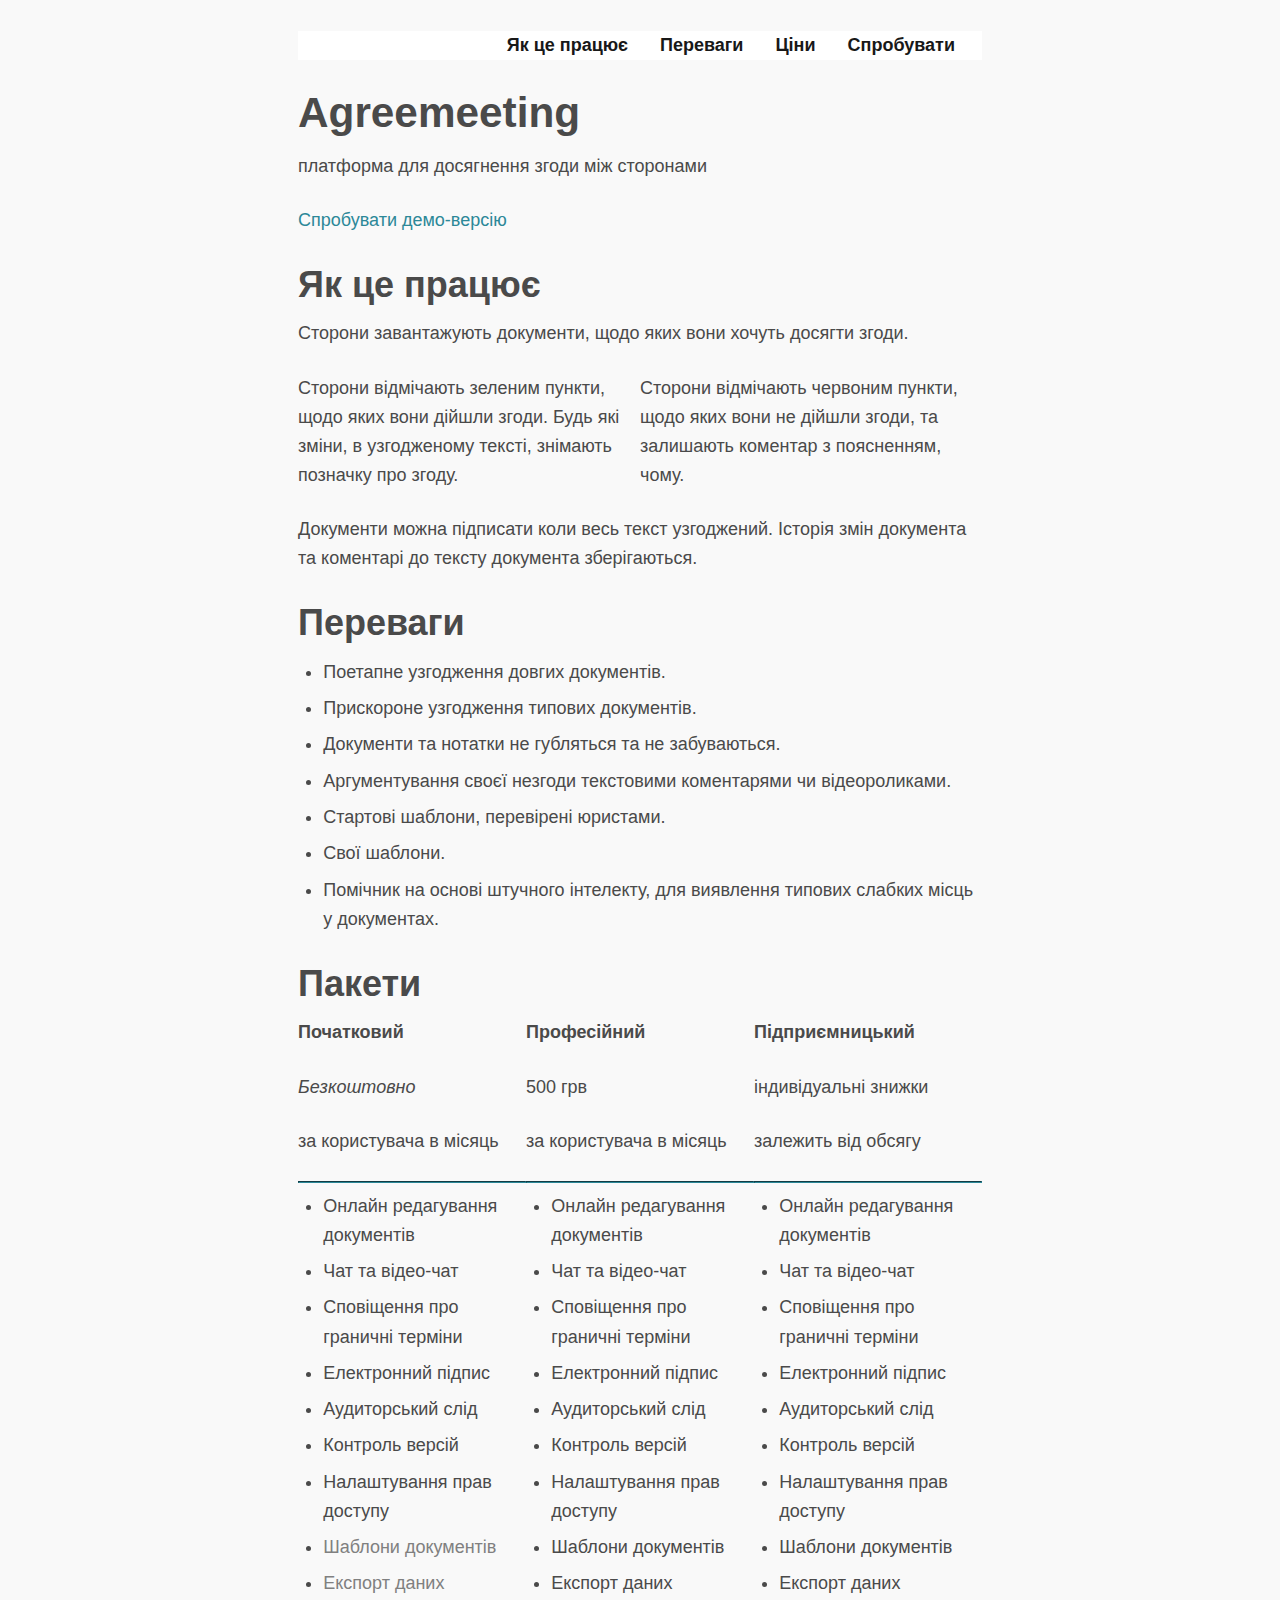
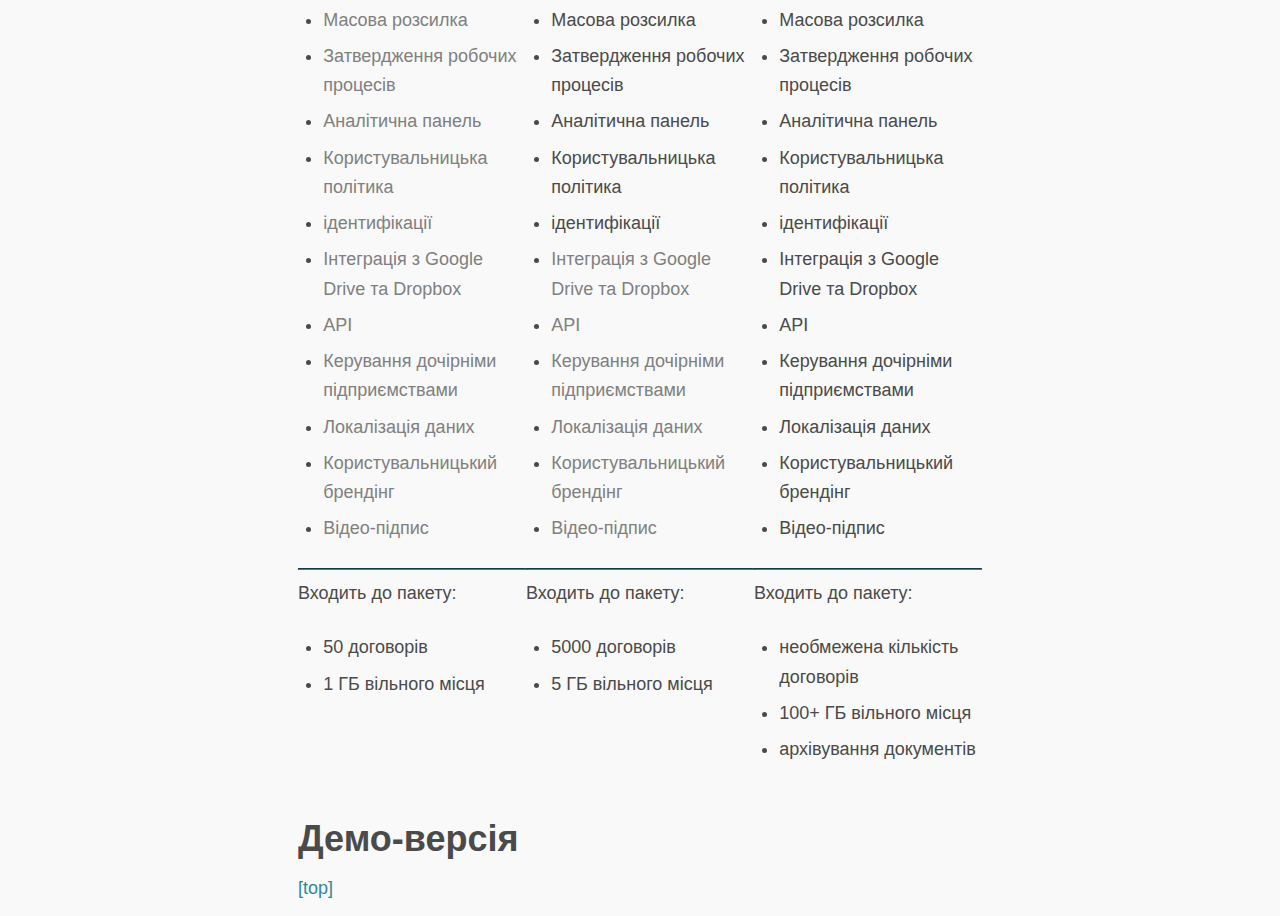
<file: index.html>
<!DOCTYPE html>
<html xmlns="http://www.w3.org/1999/xhtml" lang="uk" xml:lang="uk">
<head>
  <meta charset="utf-8" />
  <link rel="shortcut icon" sizes="192x192" href="/images/favicon.png">
  <link href="https://fonts.googleapis.com/css?family=Exo+2:400,600|Oswald:300,400&amp;subset=cyrillic" rel="stylesheet">
  <script src="scroll.js"></script>
  <meta name="viewport" content="width=device-width, initial-scale=1.0, user-scalable=yes" />
  <title>Agreemeeting</title>
  <style type="text/css">
      html{font-family: 'Exo 2',Helvetica,Arial,Tahoma,Verdana,sans-serif; text-shadow: rgba(0,0,0,.01) 0 0 10px;}
      code{white-space: pre-wrap;}
      span.smallcaps{font-variant: small-caps;}
      span.underline{text-decoration: underline;}
      div.column{display: inline-block; vertical-align: top; width: 50%;}
  </style>
  <link rel="stylesheet" href="style/sakura.css" />
  <link rel="stylesheet" href="style/main.css" />
  <!--[if lt IE 9]>
    <script src="//cdnjs.cloudflare.com/ajax/libs/html5shiv/3.7.3/html5shiv-printshiv.min.js"></script>
  <![endif]-->
</head>
<body>
<a name="top"></a>
<header><nav><menu>

<p><a href="#how-it-works">Як це працює</a> <a href="#features">Переваги</a> <a href="#price">Ціни</a> <a href="#demo">Спробувати</a></p>
</menu></nav><header>

<h1 id="agreemeeting-">Agreemeeting <a name="agreemeeting"></a></h1>
<p>платформа для досягнення згоди між сторонами</p>
<p><a href="#demo">Спробувати демо-версію</a></p>
<h2 id="як-це-працює-">Як це працює <a name="how-it-works"></a></h2>
<p>Сторони завантажують документи, щодо яких вони хочуть досягти згоди.</p>
<columns>
<column>

<p>Сторони відмічають зеленим пункти, щодо яких вони дійшли згоди. Будь які зміни, в узгодженому тексті, знімають позначку про згоду.</p>
</column>
<column>

<p>Сторони відмічають червоним пункти, щодо яких вони не дійшли згоди, та залишають коментар з поясненням, чому.</p>
</column>
</columns>

<p>Документи можна підписати коли весь текст узгоджений. Історія змін документа та коментарі до тексту документа зберігаються.</p>
<h2 id="переваги-">Переваги <a name="features"></a></h2>
<ul>
<li>Поетапне узгодження довгих документів.</li>
<li>Прискороне узгодження типових документів.</li>
<li>Документи та нотатки не губляться та не забуваються.</li>
<li>Аргументування своєї незгоди текстовими коментарями чи відеороликами.</li>
<li>Стартові шаблони, перевірені юристами.</li>
<li>Свої шаблони.</li>
<li>Помічник на основі штучного інтелекту, для виявлення типових слабких місць у документах.</li>
</ul>
<h2 id="пакети-">Пакети <a name="price"></a></h2>
<columns>
<column>

<p><strong>Початковий</strong></p>
<p><em>Безкоштовно</em></p>
<p>за користувача в місяць</p>
<hr>

<ul>
<li>Онлайн редагування документів</li>
<li>Чат та відео-чат</li>
<li>Сповіщення про граничні терміни</li>
<li>Електронний підпис</li>
<li>Аудиторський слід</li>
<li>Контроль версій</li>
<li>Налаштування прав доступу</li>
<li><span style="color: gray;">Шаблони документів</span></li>
<li><span style="color: gray;">Експорт даних</span></li>
<li><span style="color: gray;">Масова розсилка</span></li>
<li><span style="color: gray;">Затвердження робочих процесів</span></li>
<li><span style="color: gray;">Аналітична панель</span></li>
<li><span style="color: gray;">Користувальницька політика</span></li>
<li><span style="color: gray;">ідентифікації</span></li>
<li><span style="color: gray;">Інтеграція з Google Drive та Dropbox</span></li>
<li><span style="color: gray;">API</span></li>
<li><span style="color: gray;">Керування дочірніми підприємствами</span></li>
<li><span style="color: gray;">Локалізація даних</span></li>
<li><span style="color: gray;">Користувальницький брендінг</span></li>
<li><span style="color: gray;">Відео-підпис</span></li>
</ul>
<hr>

<p>Входить до пакету:</p>
<ul>
<li>50 договорів</li>
<li>1 ГБ вільного місця</li>
</ul>
</column>
<column>

<p><strong>Професійний</strong></p>
<p>500 грв</p>
<p>за користувача в місяць</p>
<hr>

<ul>
<li>Онлайн редагування документів</li>
<li>Чат та відео-чат</li>
<li>Сповіщення про граничні терміни</li>
<li>Електронний підпис</li>
<li>Аудиторський слід</li>
<li>Контроль версій</li>
<li>Налаштування прав доступу</li>
<li>Шаблони документів</li>
<li>Експорт даних</li>
<li>Масова розсилка</li>
<li>Затвердження робочих процесів</li>
<li>Аналітична панель</li>
<li>Користувальницька політика</li>
<li>ідентифікації</li>
<li><span style="color: gray;">Інтеграція з Google Drive та Dropbox</span></li>
<li><span style="color: gray;">API</span></li>
<li><span style="color: gray;">Керування дочірніми підприємствами</span></li>
<li><span style="color: gray;">Локалізація даних</span></li>
<li><span style="color: gray;">Користувальницький брендінг</span></li>
<li><span style="color: gray;">Відео-підпис</span></li>
</ul>
<hr>

<p>Входить до пакету:</p>
<ul>
<li>5000 договорів</li>
<li>5 ГБ вільного місця</li>
</ul>
</column>
<column>

<p><strong>Підприємницький</strong></p>
<p>індивідуальні знижки</p>
<p>залежить від обсягу</p>
<hr>

<ul>
<li>Онлайн редагування документів</li>
<li>Чат та відео-чат</li>
<li>Сповіщення про граничні терміни</li>
<li>Електронний підпис</li>
<li>Аудиторський слід</li>
<li>Контроль версій</li>
<li>Налаштування прав доступу</li>
<li>Шаблони документів</li>
<li>Експорт даних</li>
<li>Масова розсилка</li>
<li>Затвердження робочих процесів</li>
<li>Аналітична панель</li>
<li>Користувальницька політика</li>
<li>ідентифікації</li>
<li>Інтеграція з Google Drive та Dropbox</li>
<li>API</li>
<li>Керування дочірніми підприємствами</li>
<li>Локалізація даних</li>
<li>Користувальницький брендінг</li>
<li>Відео-підпис</li>
</ul>
<hr>

<p>Входить до пакету:</p>
<ul>
<li>необмежена кількість договорів</li>
<li>100+ ГБ вільного місця</li>
<li>архівування документів</li>
</ul>
</column>
</columns>

<h2 id="демо-версія-">Демо-версія <a name="demo"></a></h2>
<a href="#top">[top]</a>
</body>
</html>
</file>
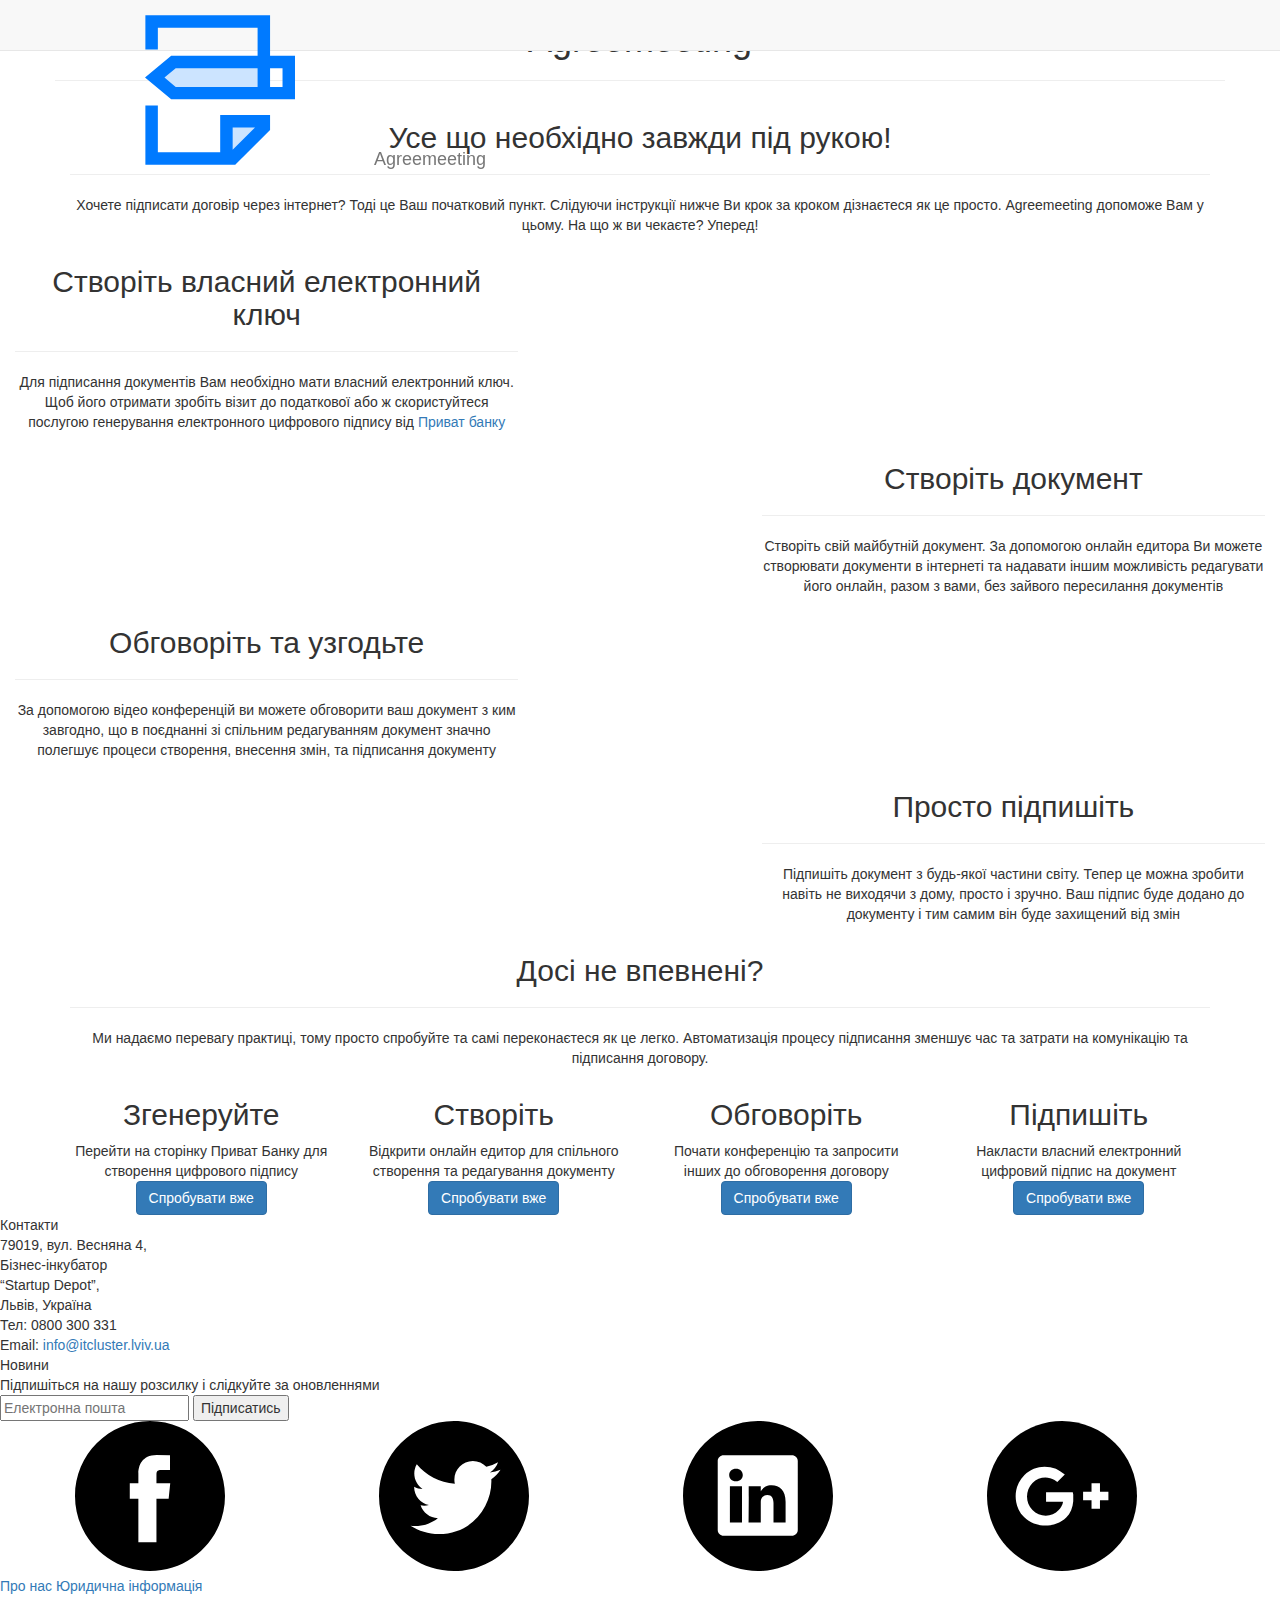
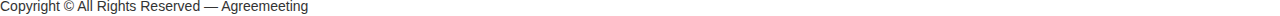
<file: demo.html>
<!DOCTYPE html>
<html lang="en">

<head>
    <meta charset="UTF-8">
    <meta http-equiv="Content-Type" content="text/html; charset=utf-8">
    <meta http-equiv="X-UA-Compatible" content="IE=edge,chrome=1">
    <meta name="viewport" content="width=device-width, initial-scale=1">
    <title>
        Demo Agreemeeting
    </title>
    <link rel="shortcut icon" sizes="192x192" href="/images/favicon.png">
    <link href="https://fonts.googleapis.com/css?family=Exo+2:400,600|Oswald:300,400&amp;subset=cyrillic" rel="stylesheet">
    <link rel="stylesheet" href="https://maxcdn.bootstrapcdn.com/bootstrap/3.3.7/css/bootstrap.min.css">
    <link rel="stylesheet" href="./style/main.css">
</head>

<body>
    <nav class="navbar navbar-default navbar-fixed-top">
        <div class="container">
            <div class="navbar-header">
                <a href="http://agreemeeting.com/" class="navbar-brand">
                    <svg class="logo-icon">
                        <use xlink:href="/images/sprite.svg#logo"></use>
                    </svg>
                    <span class="navbar-brand-text">Agreemeeting</span>
                </a>
                <!-- <button type="button" class="navbar-toggle collapsed" data-toggle="collapse" data-target="#trigered-navbar-collapse" aria-expanded="false">
                    <span class="sr-only">Toggle navigation</span>
                    <span class="icon-bar"></span>
                    <span class="icon-bar"></span>
                    <span class="icon-bar"></span>
                </button> -->
            </div>
            <!-- 
            <div class="collapse navbar-collapse" id="trigered-navbar-collapse">
                <ul class="nav navbar-nav text-left">
                </ul>
                <ul class="nav navbar-nav navbar-right text-left">
                    <li><a href="javascript:void(0)" class="btn disabled">Demo</a></li>
                </ul>
            </div> -->
        </div>
    </nav>

    <section class="text-center" id="about">
        <div class="container">
            <div class="row">
                <div class="mx-auto main">
                    <h1 class="section-heading">Agreemeeting</h1>
                    <hr class="text-faded">
                    <!-- <p class="text-faded">Відстань не є перешкода. Онлайн підпис це усе що потрібно під рукою для успішного бізнесу</p> -->
                </div>
            </div>
        </div>
    </section>

    <section class="text-center">
        <div class="container">
            <div class="main">
                <h2>Усе що необхідно завжди під рукою!</h2>
                <hr class="">
                <p class="">
                    Хочете підписати договір через інтернет? Тоді це Ваш початковий пункт. Слідуючи інструкції нижче Ви крок за кроком дізнаєтеся
                    як це просто. Agreemeeting допоможе Вам у цьому. На що ж ви чекаєте? Уперед!
                </p>
                <!-- <a class="btn btn-primary btn-xl " href="javascript.void(0)"></a> -->
            </div>
        </div>
    </section>

    <section class="banner-background no-mbl-pad-top">
        <div class="">
            <div class="background-image" id="split-bg-img-1">
            </div>
            <div class="container-fluid banner-content spring">
                <div class="row">
                    <div class="col-md-5 col-lg-5">
                        <div class="item-box main text-center">
                            <h2>Створіть власний електронний ключ</h2>
                            <hr class="">
                            <p class="item-box-text">
                                Для підписання документів Вам необхідно мати власний електронний ключ. Щоб його отримати зробіть візит до податкової або
                                ж скористуйтеся послугою генерування електронного цифрового підпису від <a
                                    href="https://www.privat24.ua" target="blank">Приват банку</a>
                            </p>
                        </div>
                    </div>
                </div>
            </div>
        </div>
    </section>
    <section class="inverse--image banner-background">
        <div class="">
            <div class="background-image" id="split-bg-img-2">
            </div>
            <div class="container-fluid banner-content spring">
                <div class="row">
                    <div class="col-md-5 col-md-push-7">
                        <div class="item-box main text-center">
                            <h2>Створіть документ</h2>
                            <hr class="">
                            <p class="item-box-text">
                                Створіть свій майбутній документ. За допомогою онлайн едитора Ви можете створювати документи в інтернеті та надавати іншим
                                можливість редагувати його онлайн, разом з вами, без зайвого пересилання документів
                            </p>
                        </div>
                    </div>
                </div>
            </div>
        </div>
    </section>

    <section class="banner-background">
        <div class="">
            <div class="background-image" id="split-bg-img-3">
            </div>
            <div class="container-fluid banner-content spring">
                <div class="row">
                    <div class="col-md-5 col-lg-5">
                        <div class="item-box main text-center">
                            <h2>Обговоріть та узгодьте</h2>
                            <hr class="">
                            <p class="item-box-text">
                                За допомогою відео конференцій ви можете обговорити ваш документ з ким завгодно, що в поєднанні зі спільним редагуванням
                                документ значно полегшує процеси створення, внесення змін, та підписання документу
                            </p>
                        </div>
                    </div>
                </div>
            </div>
        </div>
    </section>
    <section class="inverse--image banner-background">
        <div class="">
            <div class="background-image" id="split-bg-img-4">
            </div>
            <div class="container-fluid banner-content spring">
                <div class="row">
                    <div class="col-md-5 col-md-push-7">
                        <div class="item-box main text-center">
                            <h2>Просто підпишіть</h2>
                            <hr class="">
                            <p class="item-box-text">
                                Підпишіть документ з будь-якої частини світу. Тепер це можна зробити навіть не виходячи з дому, просто і зручно. Ваш підпис
                                буде додано до документу і тим самим він буде захищений від змін
                            </p>
                        </div>
                    </div>
                </div>
            </div>
        </div>
    </section>


    <section class="text-center">
        <div class="container">
            <div class="main">
                <h2>Досі не впевнені?</h2>
                <hr class="">
                <p class="">
                    Ми надаємо перевагу практиці, тому просто спробуйте та самі переконаєтеся як це легко. Автоматизація процесу підписання зменшує
                    час та затрати на комунікацію та підписання договору.
                </p>

                <!-- <a class="btn btn-primary btn-xl " href="javascript:void(0)">Start meeting now!</a> -->
            </div>
            <div class="row">
                <div class="col-lg-3 col-md-6 try-section">
                    <h2>Згенеруйте</h2>
                    <div class="try-text">Перейти на сторінку Приват Банку для створення цифрового підпису</div>
                    <a class="btn btn-primary btn-xl " href="javascript:void(0)">Спробувати вже</a>
                </div>
                <div class="col-lg-3 col-md-6 try-section">
                    <h2>Створіть</h2>
                    <div class="try-text">Відкрити онлайн едитор для спільного створення та редагування документу</div>
                    <a class="btn btn-primary btn-xl " href="javascript:void(0)">Спробувати вже</a>
                </div>
                <div class="col-lg-3 col-md-6 try-section">
                    <h2>Обговоріть</h2>
                    <div class="try-text">Почати конференцію та запросити інших до обговорення договору</div>
                    <a class="btn btn-primary btn-xl " href="javascript:void(0)">Спробувати вже</a>
                </div>
                <div class="col-lg-3 col-md-6 try-section">
                    <h2>Підпишіть</h2>
                    <div class="try-text">Накласти власний електронний цифровий підпис на документ</div>
                    <a class="btn btn-primary btn-xl " href="javascript:void(0)">Спробувати вже</a>
                </div>
            </div>
        </div>
    </section>

    <section class="landing-section landing-footer-image"></section>
    <footer class="landing-footer">
        <div class="landing-footer-block">
            <div class="landing-footer-section-wrapper">
                <div class="landing-footer-section">
                    <div class="landing-footer-section-title">Контакти</div>
                    <div class="landing-footer-section-contacts">79019, вул. Весняна 4,</br>Бізнес-інкубатор</br>“Startup
                        Depot”,
                        </br>Львів, Україна</div>
                    <div class="landing-footer-section-contacts">Тел: 0800 300 331</br>Email: <a href="mailto:info@itcluster.lviv.ua">info@itcluster.lviv.ua</a></div>
                </div>
                <div class="landing-footer-section">
                    <div class="landing-footer-section-title">Новини</div>
                    <div class="landing-footer-news-text">Підпишіться на нашу розсилку і слідкуйте за оновленнями</div>
                    <div class="landing-footer-news-subscription">
                        <input type="text" placeholder="Електронна пошта" />
                        <button class="fade-animation">Підписатись</button>
                    </div>
                    <div class="landing-footer-news-social">
                        <a href="#">
                            <svg>
                                <use xlink:href="/images/sprite.svg#facebook"></use>
                            </svg>
                        </a>
                        <a href="#">
                            <svg>
                                <use xlink:href="/images/sprite.svg#twitter"></use>
                            </svg>
                        </a>
                        <a href="#">
                            <svg>
                                <use xlink:href="/images/sprite.svg#linkedin"></use>
                            </svg>
                        </a>
                        <a href="#">
                            <svg>
                                <use xlink:href="/images/sprite.svg#google"></use>
                            </svg>
                        </a>
                    </div>
                </div>
            </div>
            <div class="landing-footer-info">
                <div class="landing-footer-links">
                    <a href="/about.html" class="landing-footer-links-item">Про нас</a>
                    <a href="/legal.html" class="landing-footer-links-item">Юридична інформація</a>
                </div>
                <span class="landing-footer-copyright">Copyright &copy; All Rights Reserved &mdash; Agreemeeting</span>
            </div>
        </div>
    </footer>

    <script type="text/javascript" src="http://code.jquery.com/jquery-3.3.1.min.js"></script>
    <!-- <script type="text/javascript" src="https://maxcdn.bootstrapcdn.com/bootstrap/3.3.7/js/bootstrap.min.js"></script> -->
</body>

</html>
</file>
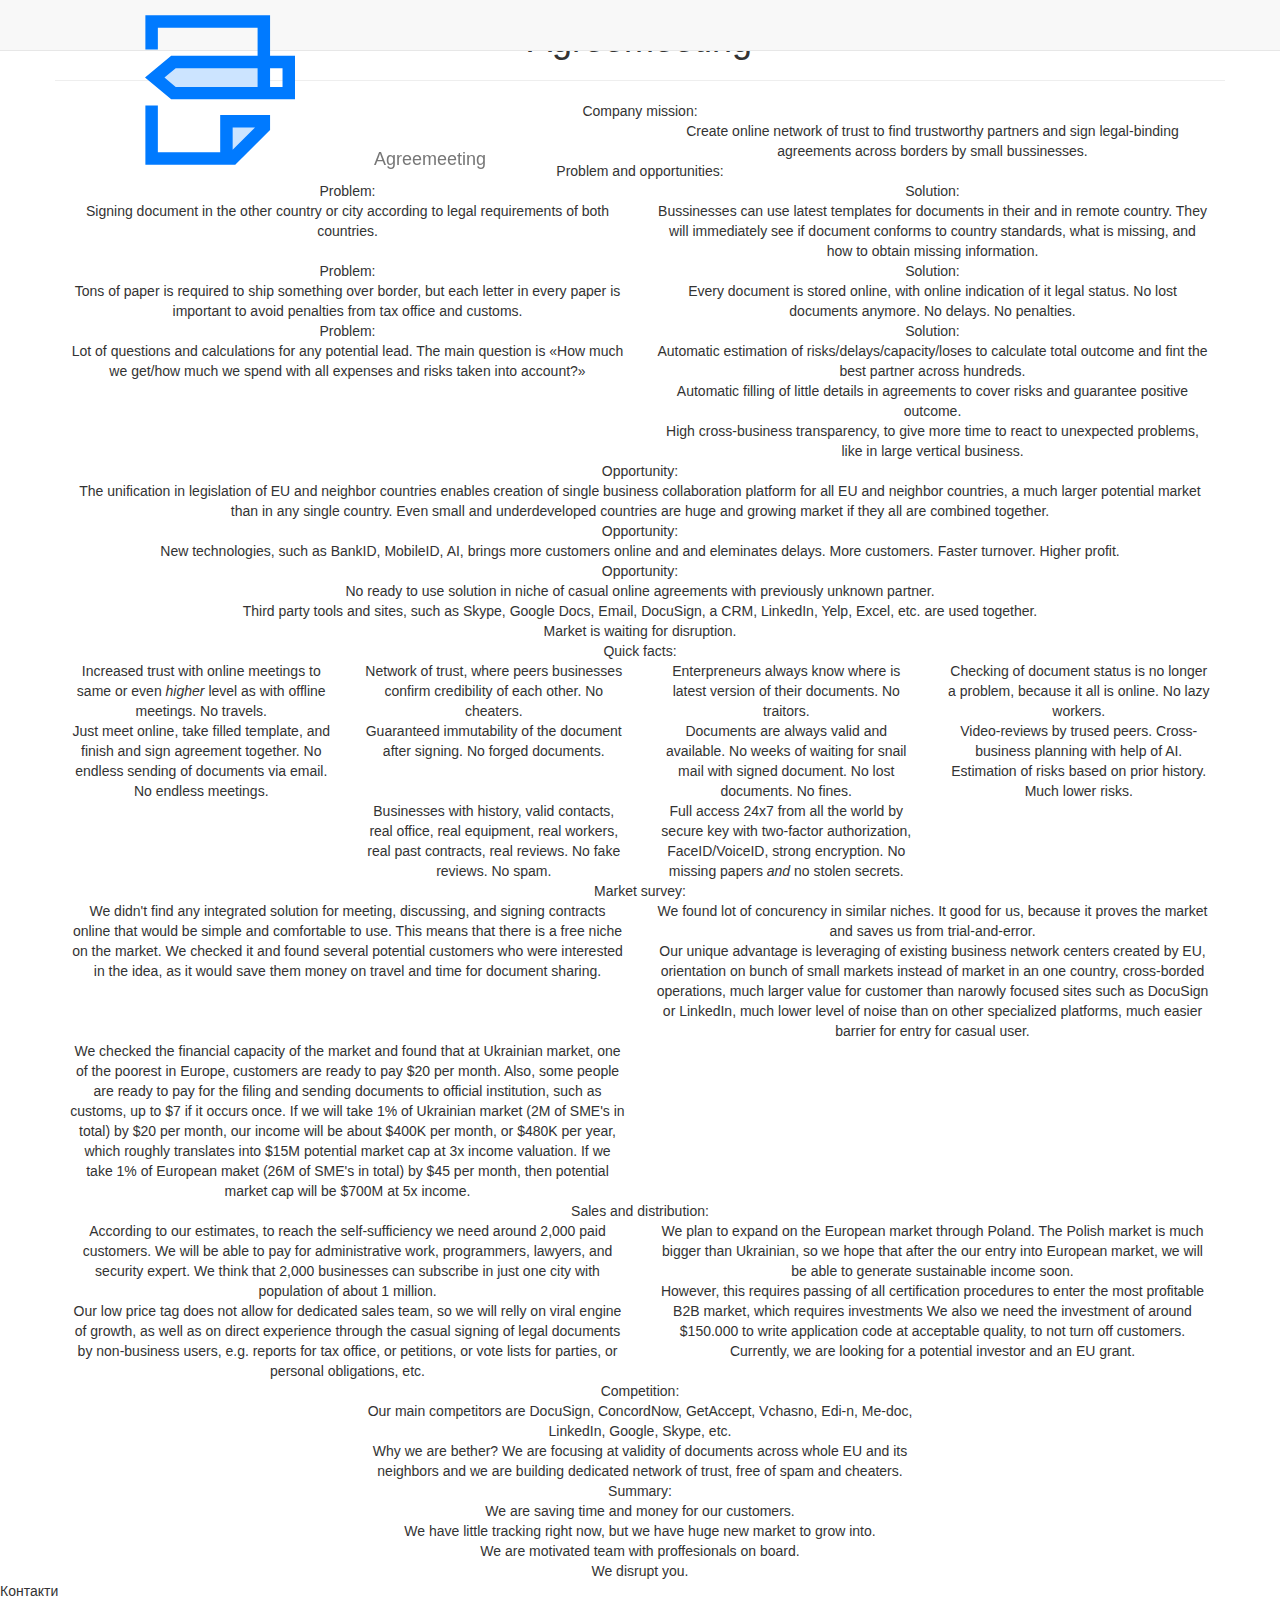
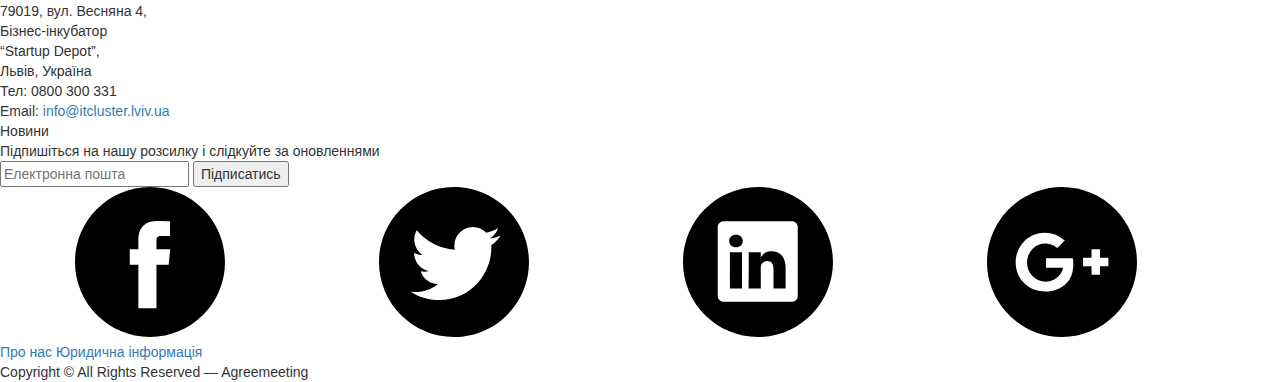
<file: pitch-en.html>
<!DOCTYPE html>
<html lang="en">

<head>
    <meta charset="UTF-8">
    <meta http-equiv="Content-Type" content="text/html; charset=utf-8">
    <meta http-equiv="X-UA-Compatible" content="IE=edge,chrome=1">
    <meta name="viewport" content="width=device-width, initial-scale=1">
    <title>
        Pitch Agreemeeting
    </title>
    <link rel="shortcut icon" sizes="192x192" href="/images/favicon.png">
    <link href="https://fonts.googleapis.com/css?family=Exo+2:400,600|Oswald:300,400&amp;subset=cyrillic" rel="stylesheet">
    <link rel="stylesheet" href="https://maxcdn.bootstrapcdn.com/bootstrap/3.3.7/css/bootstrap.min.css">
    <!-- <link rel="stylesheet" href="http://ianlunn.github.io/Hover/css/hover.css"> -->
    <link rel="stylesheet" href="https://use.fontawesome.com/releases/v5.3.1/css/all.css" integrity="sha384-mzrmE5qonljUremFsqc01SB46JvROS7bZs3IO2EmfFsd15uHvIt+Y8vEf7N7fWAU"
        crossorigin="anonymous">
    <link rel="stylesheet" href="./style/main.css">
</head>

<body>

    <nav class="navbar navbar-default navbar-fixed-top">
        <div class="container">
            <div class="navbar-header">
                <a href="http://agreemeeting.com/" class="navbar-brand">
                    <svg class="logo-icon">
                        <use xlink:href="/images/sprite.svg#logo"></use>
                    </svg>
                    <span class="navbar-brand-text">Agreemeeting</span>
                </a>
            </div>
        </div>
    </nav>

    <section class="text-center">
        <div class="container">
            <div class="row">
                <div class="mx-auto main">
                    <h1 class="section-heading">Agreemeeting</h1>
                    <hr class="text-faded">
                </div>
            </div>
        </div>
    </section>

    <div class="text-center">
        <div class="container sections-single-title">
            Company mission:
        </div>
    </div>

    <section class="text-center">
        <div class="container big-card-container">
            <div class="big-card-section row" id="bg-crd-sec-0">
                <div class="big-card-image col-sm-6"></div>
                <div class="big-card-text col-sm-6">
                    <div class="problem big-card-text-problem ">
                        <div class="big-card-text-main">
                        Create online network of trust to find trustworthy partners and sign legal-binding
                        agreements across borders by small bussinesses.
                        </div>
                    </div>
                </div>
            </div>
        </div>
    </section>

    <div class="text-center">
        <div class="container sections-single-title">
            Problem and opportunities:
        </div>
    </div>

    <section class="text-center">
        <div class="container big-card-container">
            <div class="big-card-section" id="bg-crd-sec-1">
                <div class="big-card-image"></div>
                <div class="big-card-text row">
                    <div class="problem big-card-text-problem col-sm-6">
                        <div class="big-card-text-title">Problem:</div>
                        <div class="big-card-text-main">Signing document in the other country or city according to legal
                            requirements of both countries.
                        </div>
                    </div>
                    <div class="opportunity big-card-text-soluion col-sm-6">
                        <div class="big-card-text-title">Solution:</div>
                        <div class="big-card-text-main"> Bussinesses can use latest templates for documents in their and in remote country.
                        They will immediately see if document conforms to country standards, what is missing, and how to obtain missing information.
                        </div>
                    </div>
                </div>
            </div>
        </div>
    </section>

    <section class="text-center">
        <div class="container big-card-container">
            <div class="big-card-section" id="bg-crd-sec-2">
                <div class="big-card-image"></div>
                <div class="big-card-text row">
                    <div class="problem big-card-text-problem col-sm-6">
                        <div class="big-card-text-title">Problem:</div>
                        <div class="big-card-text-main">Tons of paper is required to ship something over border,
                        but each letter in every paper is important to avoid penalties from tax office and customs.
                        </div>
                    </div>
                    <div class="opportunity big-card-text-soluion col-sm-6">
                        <div class="big-card-text-title">Solution:</div>
                        <div class="big-card-text-main">Every document is stored online, with online indication of it legal status.
                        No lost documents anymore. No delays. No penalties.
                        </div>
                    </div>
                </div>
            </div>
        </div>
    </section>

    <section class="text-center">
        <div class="container big-card-container">
            <div class="big-card-section" id="bg-crd-sec-2">
                <div class="big-card-image"></div>
                <div class="big-card-text row">
                    <div class="problem big-card-text-problem col-sm-6">
                        <div class="big-card-text-title">Problem:</div>
                        <div class="big-card-text-main">Lot of questions and calculations for any potential lead.
                        The main question is «How much we get/how much we spend with all expenses and risks taken into account?»
                        </div>
                    </div>
                    <div class="opportunity big-card-text-soluion col-sm-6">
                        <div class="big-card-text-title">Solution:</div>
                        <div class="big-card-text-main">
                          Automatic estimation of risks/delays/capacity/loses to calculate total outcome and fint the best
                          partner across hundreds.<br>
                          Automatic filling of little details in agreements to cover risks and guarantee positive outcome.<br>
                          High cross-business transparency, to give more time to react to unexpected problems, like in large vertical business.<br>
                        </div>
                    </div>
                </div>
            </div>
        </div>
    </section>

    <section class="text-center">
        <div class="container big-card-container">
            <div class="big-card-section" id="bg-crd-sec-3">
                <div class="big-card-image"></div>
                <div class="big-card-text row">
                    <div class="opportunity big-card-text-soluion col-sm-12">
                        <div class="big-card-text-title">Opportunity:</div>
                        <div class="big-card-text-main">
                            The unification in legislation of EU and neighbor countries
                            enables creation of single business collaboration platform for all EU
                            and neighbor countries, a much larger potential market than in any
                            single country. Even small and underdeveloped countries are huge
                            and growing market if they all are combined together.
                        </div>
                    </div>
                </div>
            </div>
        </div>
    </section>

    <section class="text-center">
        <div class="container big-card-container">
            <div class="big-card-section" id="bg-crd-sec-3">
                <div class="big-card-image"></div>
                <div class="big-card-text row">
                    <div class="opportunity big-card-text-soluion col-sm-12">
                        <div class="big-card-text-title">Opportunity:</div>
                        <div class="big-card-text-main">
                        New technologies, such as BankID, MobileID, AI, brings more customers online and
                        and eleminates delays. More customers. Faster turnover. Higher profit.
                        </div>
                    </div>
                </div>
            </div>
        </div>
    </section>

    <section class="text-center">
        <div class="container big-card-container">
            <div class="big-card-section" id="bg-crd-sec-3">
                <div class="big-card-image"></div>
                <div class="big-card-text row">
                    <div class="opportunity big-card-text-soluion col-sm-12">
                        <div class="big-card-text-title">Opportunity:</div>
                        <div class="big-card-text-main">
                        No ready to use solution in niche of casual online agreements with previously unknown partner.<br>
                        Third party tools and sites, such as Skype, Google Docs, Email, DocuSign, a CRM, LinkedIn, Yelp, Excel, etc. are used together. <br>
                        Market is waiting for disruption.<br>
                        </div>
                    </div>
                </div>
            </div>
        </div>
    </section>

    <div class="text-center">
        <div class="container sections-single-title">
            Quick facts:
        </div>
    </div>

    <section class="text-center">
        <div class="container">
            <div class="row">
                <div class="small-card-container col-md-3 col-sm-6">
                    <div class="small-card-section" id="sm-crd-sec-4">
                        <div class="small-card-image"><i class="far fa-handshake fa-5x"></i></div>
                        <div class="small-card-text">
                            <div class="small-card-text-main">Increased trust with online meetings to same or even <i>higher</i> level
                                as with offline meetings. No travels.
                            </div>
                        </div>
                    </div>
                </div>
                <div class="small-card-container col-md-3 col-sm-6">
                    <div class="small-card-section" id="sm-crd-sec-4">
                        <div class="small-card-image"><i class="fas fa-shield-alt fa-5x"></i></div>
                        <div class="small-card-text">
                            <div class="small-card-text-main">Network of trust, where peers businesses confirm credibility of each other.
                                No cheaters.</div>
                        </div>
                    </div>
                </div>
                <div class="small-card-container col-md-3 col-sm-6">
                    <div class="small-card-section" id="sm-crd-sec-3">
                        <div class="small-card-image"><i class="fas fa-archive fa-5x"></i></div>
                        <div class="small-card-text">
                            <div class="small-card-text-main">Enterpreneurs always know where is latest version of their documents. No traitors.</div>
                        </div>
                    </div>
                </div>
                <div class="small-card-container col-md-3 col-sm-6">
                    <div class="small-card-section" id="sm-crd-sec-4">
                        <div class="small-card-image"><i class="far fa-question-circle fa-5x"></i></div>
                        <div class="small-card-text">
                            <div class="small-card-text-main">Checking of document status is no longer a problem, because it all is online. No lazy workers.</div>
                        </div>
                    </div>
                </div>
                <div class="small-card-container col-md-3 col-sm-6">
                    <div class="small-card-section" id="sm-crd-sec-4">
                        <div class="small-card-image"><i class="fas fa-laptop fa-5x"></i></div>
                        <div class="small-card-text">
                            <div class="small-card-text-main">Just meet online, take filled template, and finish and sign agreement together. No endless sending of documents via email. No endless meetings.</div>
                        </div>
                    </div>
                </div>
                <div class="small-card-container col-md-3 col-sm-6">
                    <div class="small-card-section" id="sm-crd-sec-1">
                        <div class="small-card-image"><i class="fas fa-award fa-5x"></i></div>
                        <div class="small-card-text">
                            <div class="small-card-text-main">Guaranteed immutability of the document after signing. No forged documents.</div>
                        </div>
                    </div>
                </div>

                <div class="small-card-container col-md-3 col-sm-6">
                    <div class="small-card-section" id="sm-crd-sec-4">
                        <div class="small-card-image"><i class="far fa-clock fa-5x"></i></div>
                        <div class="small-card-text">
                            <div class="small-card-text-main">Documents are always valid and available. No weeks of waiting for snail mail with signed document. No lost documents. No fines.</div>
                        </div>
                    </div>
                </div>
                <div class="small-card-container col-md-3 col-sm-6">
                    <div class="small-card-section" id="sm-crd-sec-2">
                        <div class="small-card-image"><i class="fas fa-balance-scale fa-5x"></i></div>
                        <div class="small-card-text">
                            <div class="small-card-text-main">Video-reviews by trused peers. Cross-business planning with help of AI. Estimation of risks based on prior history. Much lower risks.</div>
                        </div>
                    </div>
                </div>

                <div class="small-card-container col-md-offset-3 col-md-3 col-sm-6">
                    <div class="small-card-section" id="sm-crd-sec-4">
                        <div class="small-card-image"><i class="fas fa-cogs fa-5x"></i></div>
                        <div class="small-card-text">
                            <div class="small-card-text-main">Businesses with history, valid contacts, real office, real equipment, real workers, real past contracts, real reviews. No fake reviews. No spam.</div>
                        </div>
                    </div>
                </div>


                <div class="small-card-container col-md-3 col-sm-6">
                    <div class="small-card-section" id="sm-crd-sec-4">
                        <div class="small-card-image"><i class="fas fa-globe-americas fa-5x"></i></div>
                        <div class="small-card-text">
                            <div class="small-card-text-main">
                              Full access 24x7 from all the world by secure key with two-factor authorization, FaceID/VoiceID, strong encryption.
                              No missing papers <i>and</i> no stolen secrets.
                            </div>
                        </div>
                    </div>
                </div>
                <!-- <div class="small-card-container col-md-3 col-sm-6">
                    <div class="small-card-section" id="sm-crd-sec-4">
                        <div class="small-card-image"><i class="fab fa-black-tie fa-5x"></i></div>
                        <div class="small-card-text">
                            <div class="small-card-text-main">Lorem, ipsum dolor sit amet consectetur adipisicing elit. Dicta</div>
                        </div>
                    </div>
                </div>
                <div class="small-card-container col-md-3 col-sm-6">
                    <div class="small-card-section" id="sm-crd-sec-4">
                        <div class="small-card-image"><i class="fas fa-coins fa-5x"></i></div>
                        <div class="small-card-text">
                            <div class="small-card-text-main">lorem ipsum dolor sit amet</div>
                        </div>
                    </div>
                </div> -->
            </div>
        </div>
    </section>

    <div class="text-center">
        <div class="container sections-single-title">
            Market survey:
        </div>
    </div>

    <section class="text-center">
        <div class="container">
            <div class="row">
                <div class="mid-card-container col-md-6">
                    <div class="mid-card-section" id="md-crd-sec-1">
                        <!-- <div class="mid-card-image"></div> -->
                        <div class="mid-card-text">
                            <!-- <div class="mid-card-text-title">Lorem</div> -->
                            <div class="mid-card-text-main">We didn't find any integrated solution for meeting, discussing, and signing
                                contracts online that would be simple and comfortable to use.
                                This means that there is a free niche on the market. We checked it and found several potential
                                customers who were interested in the idea, as it would save them money on travel and time
                                for document sharing. </div>
                        </div>
                    </div>
                </div>
                <div class="mid-card-container col-md-6">
                    <div class="mid-card-section" id="md-crd-sec-1">
                        <!-- <div class="mid-card-image"></div> -->
                        <div class="mid-card-text">
                            <!-- <div class="mid-card-text-title">Lorem</div> -->
                            <div class="mid-card-text-main">
                              We found lot of concurency in similar niches. It good for us, because it proves the market
                              and saves us from trial-and-error.<br>
                              Our unique advantage is leveraging of existing business network centers created by EU,
                              orientation on bunch of small markets instead of market in an one country,
                              cross-borded operations,
                              much larger value for customer than narowly focused sites such as DocuSign or LinkedIn,
                              much lower level of noise than on other specialized platforms,
                              much easier barrier for entry for casual user.
                            </div>
                        </div>
                    </div>
                </div>
                <div class="mid-card-container col-md-6">
                    <div class="mid-card-section" id="md-crd-sec-2">
                        <!-- <div class="mid-card-image"></div> -->
                        <div class="mid-card-text">
                            <!-- <div class="mid-card-text-title"> lorem</div> -->
                            <div class="mid-card-text-main">We checked the financial capacity of the market and found that
                                at Ukrainian market, one of the poorest in Europe, customers are ready to pay $20 per
                                month. Also, some people are ready to pay for the filing and sending documents to official
                                institution, such as customs, up to $7 if it occurs once. If we will take 1% of Ukrainian market
                                (2M of SME's in total) by $20 per month, our income will be about $400K per month, or $480K per
                                year, which roughly translates into $15M potential market cap at 3x income valuation.
                                If we take 1% of European maket (26M of SME's in total) by $45 per month, then potential
                                market cap will be $700M at 5x income.
                            </div>
                        </div>
                    </div>
                </div>
            </div>
        </div>
    </section>

    <div class="text-center">
        <div class="container sections-single-title">
            Sales and distribution:
        </div>
    </div>

    <section class="text-center">
        <div class="container">
            <div class="row">
                <div class="mid-card-container col-md-6">
                    <div class="mid-card-section" id="md-crd-sec-3">
                        <!-- <div class="mid-card-image"></div> -->
                        <div class="mid-card-text">
                            <!-- <div class="mid-card-text-title">lorem</div> -->
                            <div class="mid-card-text-main">According to our estimates, to reach the self-sufficiency we need
                                around 2,000 paid customers. We will be able to pay for administrative work, programmers,
                                lawyers, and security expert. We think that 2,000 businesses can subscribe in just one
                                city with population of about 1 million.<br>
                                Our low price tag does not allow for dedicated sales team,
                                so we will relly on viral engine of growth, as well as on direct experience through the
                                casual signing of legal documents by non-business users, e.g. reports for tax office,
                                or petitions, or vote lists for parties, or personal obligations, etc.
                            </div>
                        </div>
                    </div>
                </div>
                <div class="mid-card-container col-md-6">
                    <div class="mid-card-section" id="md-crd-sec-2">
                        <!-- <div class="mid-card-image"></div> -->
                        <div class="mid-card-text">
                            <!-- <div class="mid-card-text-title"> lorem</div> -->
                            <div class="mid-card-text-main">We plan to expand on the European market through Poland. The
                                Polish market is much bigger than Ukrainian, so we hope that after the our entry into
                                European market, we will be able to generate sustainable income soon.<br>
                                However, this requires passing of all certification procedures to enter the most profitable
                                B2B market, which requires investments We also we need the investment of around $150.000
                                to write application code at acceptable quality, to not turn off customers.<br>
                                Currently, we are looking for a potential investor and an EU grant.
                            </div>
                        </div>
                    </div>
                </div>
            </div>
        </div>
    </section>

    <div class="text-center">
        <div class="container sections-single-title">
            Competition:
        </div>
    </div>

    <section class="text-center">
        <div class="container">
            <div class="row">
                <div class="mid-card-container col-md-offset-3 col-md-6">
                    <div class="mid-card-section" id="md-crd-sec-3">
                        <!-- <div class="mid-card-image"></div> -->
                        <div class="mid-card-text">
                            <!-- <div class="mid-card-text-title">lorem</div> -->
                            <div class="mid-card-text-main">Our main competitors are DocuSign, ConcordNow, GetAccept, Vchasno,
                                Edi-n, Me-doc, LinkedIn, Google, Skype, etc.<br>
                                Why we are bether? We are focusing at validity of documents across whole
                                EU and its neighbors and we are building dedicated network of trust, free of spam and cheaters.</div>
                        </div>
                    </div>
                </div>
            </div>
        </div>
    </section>

    <div class="text-center">
        <div class="container sections-single-title">
            Summary:
        </div>
    </div>

    <section class="text-center">
        <div class="container">
            <div class="row">
                <div class="mid-card-container col-md-offset-3 col-md-6">
                    <div class="mid-card-section" id="md-crd-sec-3">
                        <!-- <div class="mid-card-image"></div> -->
                        <div class="mid-card-text">
                            <!-- <div class="mid-card-text-title">lorem</div> -->
                            <div class="mid-card-text-main">
                              We are saving time and money for our customers.<br>
                              We have little tracking right now, but we have huge new
                              market to grow into.<br>
                              We are motivated team with proffesionals on board.<br>
                              We disrupt you.<br>
                            </div>
                        </div>
                    </div>
                </div>
            </div>
        </div>
    </section>

    <section class="landing-section landing-footer-image"></section>
    <footer class="landing-footer">
        <div class="landing-footer-block">
            <div class="landing-footer-section-wrapper">
                <div class="landing-footer-section">
                    <div class="landing-footer-section-title">Контакти</div>
                    <div class="landing-footer-section-contacts">79019, вул. Весняна 4,</br>Бізнес-інкубатор</br>“Startup
                        Depot”,
                        </br>Львів, Україна</div>
                    <div class="landing-footer-section-contacts">Тел: 0800 300 331</br>Email: <a href="mailto:info@itcluster.lviv.ua">info@itcluster.lviv.ua</a></div>
                </div>
                <div class="landing-footer-section">
                    <div class="landing-footer-section-title">Новини</div>
                    <div class="landing-footer-news-text">Підпишіться на нашу розсилку і слідкуйте за оновленнями</div>
                    <div class="landing-footer-news-subscription">
                        <input type="text" placeholder="Електронна пошта" />
                        <button class="fade-animation">Підписатись</button>
                    </div>
                    <div class="landing-footer-news-social">
                        <a href="#">
                            <svg>
                                <use xlink:href="/images/sprite.svg#facebook"></use>
                            </svg>
                        </a>
                        <a href="#">
                            <svg>
                                <use xlink:href="/images/sprite.svg#twitter"></use>
                            </svg>
                        </a>
                        <a href="#">
                            <svg>
                                <use xlink:href="/images/sprite.svg#linkedin"></use>
                            </svg>
                        </a>
                        <a href="#">
                            <svg>
                                <use xlink:href="/images/sprite.svg#google"></use>
                            </svg>
                        </a>
                    </div>
                </div>
            </div>
            <div class="landing-footer-info">
                <div class="landing-footer-links">
                    <a href="/about.html" class="landing-footer-links-item">Про нас</a>
                    <a href="/legal.html" class="landing-footer-links-item">Юридична інформація</a>
                </div>
                <span class="landing-footer-copyright">Copyright &copy; All Rights Reserved &mdash; Agreemeeting</span>
            </div>
        </div>
    </footer>

    <script type="text/javascript" src="http://code.jquery.com/jquery-3.3.1.min.js"></script>
    <!-- <script type="text/javascript" src="https://maxcdn.bootstrapcdn.com/bootstrap/3.3.7/js/bootstrap.min.js"></script> -->
</body>
</body>

</html>
</file>
<file: style/sakura.css>
/* Sakura.css v1.3.0
 * ================
 * Minimal css theme.
 * Project: https://github.com/oxalorg/sakura/
 */
/* Body */
html {
  font-size: 62.5%;
  font-family: -apple-system, BlinkMacSystemFont, "Segoe UI", Roboto, "Helvetica Neue", Arial, "Noto Sans", sans-serif; }

body {
  font-size: 1.8rem;
  line-height: 1.618;
  max-width: 38em;
  margin: auto;
  color: #4a4a4a;
  background-color: #f9f9f9;
  padding: 13px; }

@media (max-width: 684px) {
  body {
    font-size: 1.53rem; } }

@media (max-width: 382px) {
  body {
    font-size: 1.35rem; } }

h1, h2, h3, h4, h5, h6 {
  line-height: 1.1;
  font-family: -apple-system, BlinkMacSystemFont, "Segoe UI", Roboto, "Helvetica Neue", Arial, "Noto Sans", sans-serif;
  font-weight: 700;
  margin-top: 3rem;
  margin-bottom: 1.5rem;
  overflow-wrap: break-word;
  word-wrap: break-word;
  -ms-word-break: break-all;
  word-break: break-word;
  -ms-hyphens: auto;
  -moz-hyphens: auto;
  -webkit-hyphens: auto;
  hyphens: auto; }

h1 {
  font-size: 2.35em; }

h2 {
  font-size: 2.00em; }

h3 {
  font-size: 1.75em; }

h4 {
  font-size: 1.5em; }

h5 {
  font-size: 1.25em; }

h6 {
  font-size: 1em; }

p {
  margin-top: 0px;
  margin-bottom: 2.5rem; }

small, sub, sup {
  font-size: 75%; }

hr {
  border-color: #2c8898; }

a {
  text-decoration: none;
  color: #2c8898; }
  a:hover {
    color: #982c61;
    border-bottom: 2px solid #4a4a4a; }

ul {
  padding-left: 1.4em;
  margin-top: 0px;
  margin-bottom: 2.5rem; }

li {
  margin-bottom: 0.4em; }

blockquote {
  font-style: italic;
  margin-left: 1.5em;
  padding-left: 1em;
  border-left: 3px solid #2c8898; }

img {
  height: auto;
  max-width: 100%;
  margin-top: 0px;
  margin-bottom: 2.5rem; }

/* Pre and Code */
pre {
  background-color: #f1f1f1;
  display: block;
  padding: 1em;
  overflow-x: auto;
  margin-top: 0px;
  margin-bottom: 2.5rem; }

code {
  font-size: 0.9em;
  padding: 0 0.5em;
  background-color: #f1f1f1;
  white-space: pre-wrap; }

pre > code {
  padding: 0;
  background-color: transparent;
  white-space: pre; }

/* Tables */
table {
  text-align: justify;
  width: 100%;
  border-collapse: collapse; }

td, th {
  padding: 0.5em;
  border-bottom: 1px solid #f1f1f1; }

/* Buttons, forms and input */
input, textarea {
  border: 1px solid #4a4a4a; }
  input:focus, textarea:focus {
    border: 1px solid #2c8898; }

textarea {
  width: 100%; }

.button, button, input[type="submit"], input[type="reset"], input[type="button"] {
  display: inline-block;
  padding: 5px 10px;
  text-align: center;
  text-decoration: none;
  white-space: nowrap;
  background-color: #2c8898;
  color: #f9f9f9;
  border-radius: 1px;
  border: 1px solid #2c8898;
  cursor: pointer;
  box-sizing: border-box; }
  .button[disabled], button[disabled], input[type="submit"][disabled], input[type="reset"][disabled], input[type="button"][disabled] {
    cursor: default;
    opacity: .5; }
  .button:focus, .button:hover, button:focus, button:hover, input[type="submit"]:focus, input[type="submit"]:hover, input[type="reset"]:focus, input[type="reset"]:hover, input[type="button"]:focus, input[type="button"]:hover {
    background-color: #982c61;
    border-color: #982c61;
    color: #f9f9f9;
    outline: 0; }

textarea, select, input[type] {
  color: #4a4a4a;
  padding: 6px 10px;
  /* The 6px vertically centers text on FF, ignored by Webkit */
  margin-bottom: 10px;
  background-color: #f1f1f1;
  border: 1px solid #f1f1f1;
  border-radius: 4px;
  box-shadow: none;
  box-sizing: border-box; }
  textarea:focus, select:focus, input[type]:focus {
    border: 1px solid #2c8898;
    outline: 0; }

input[type="checkbox"]:focus {
  outline: 1px dotted #2c8898; }

label, legend, fieldset {
  display: block;
  margin-bottom: .5rem;
  font-weight: 600; }
</file>
<file: style/main.css>
header p{margin-top:0;margin-botton:0;}
header nav{top:0;left:0;width:100%;background:hsla(0,0%,100%,.9);font-weight:200;text-align:right}
header nav a{font-weight:700;text-decoration:none;font-family:sans-serif;color:#181818;margin-left:1.5em}
header nav a:first-of-type{margin-left:auto}
header nav a:last-of-type{margin-right:1.5em}

columns{display: flex;}
column{display: block; flex: 1;}
</file>
